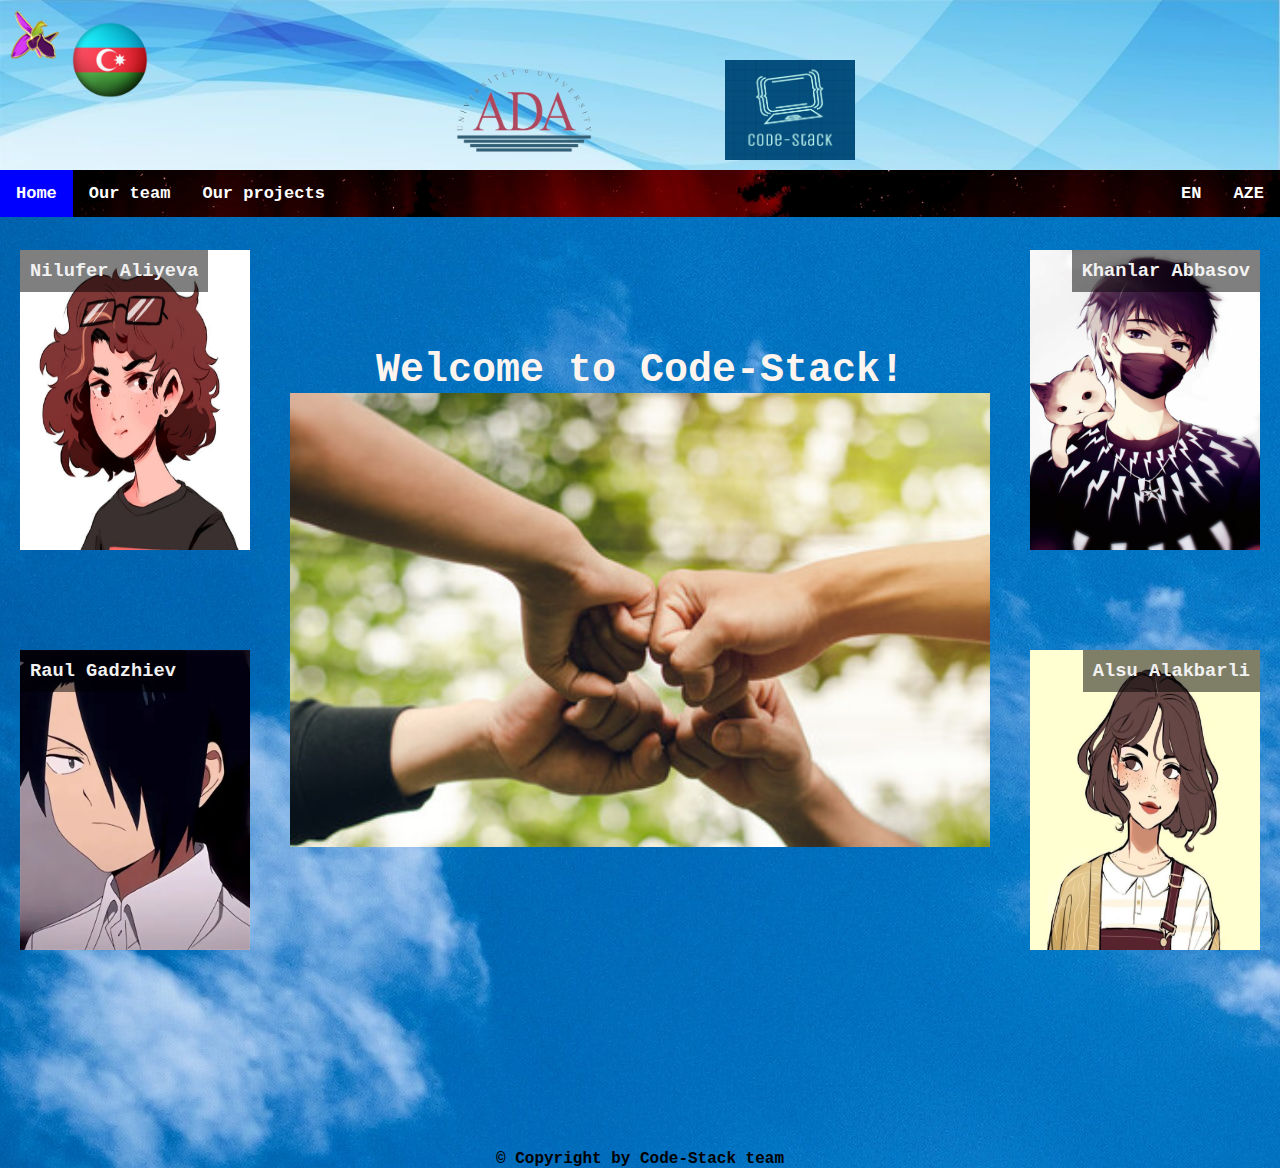
<file: index.html>
<!DOCTYPE html>
<html>
<head>
    <meta charset="UTF-8">
    <meta http-equiv="X-UA-Compatible" content="IE=edge">
    <meta name="viewport" content="width=device-width, initial-scale=1.0">
    <link rel="stylesheet" href="CSS/index-style.css">
    <title>Code-Stack Team</title>
    <link rel="icon" type="CSS/Pictures/Team logo.jpg" href="CSS/Pictures/Team logo.jpg">
</head>
<body>
    <header>
        <section class="logos">
            <section class="left_top">
                <img id="Xari_bulbul_logo" src="CSS/Pictures/Xari bulbul.png" alt="Xari Bulbul Logo">
                <img id="Azerb_bayragi" src="CSS/Pictures/Azerb bayragi.png" alt="Azerbaijan flag">
            </section>
            <section class="center">
                <img id="ADA_logo" src="CSS/Pictures/ADA logo.png" alt="ADA University Logo" width="200px" height="100px">
                <img id="Team_logo" src="CSS/Pictures/Team logo.jpg" alt="Code-Stack Team Logo" width="130px" height="100px">
            </section>
        </section>
        <nav id="navbar">
            <section id="menu">
                <a href="index.html" id="active">Home</a>
                <a href="team-en.html">Our team</a>
                <a href="projects-en.html">Our projects</a>
            </section>
            <section id="languages">
                <a href="index-aze.html">AZE</a>
                <a href="index.html">EN</a>
            </section>
        </nav>
    </header>
    <main>
        <section class="team_members">
            <section class="item">
                <section id="member1">
                    <img src="CSS/Pictures/Nilufer1.jpg" alt="Nilufer Aliyeva" width="230px" height="300px">
                    <h3>Nilufer Aliyeva</h3>
                </section>
                <section id="member2">
                    <img src="CSS/Pictures/Xanlar1.jpeg" alt="Khanlar Abbasov" width="230px" height="300px">
                    <h3>Khanlar Abbasov</h3>
                </section>
            </section>
            <section class="item">
                <section id="member3">
                    <img src="CSS/Pictures/Raul1.jpg" alt="Raul Gadzhiev" width="230px" height="300px">
                    <h3>Raul Gadzhiev</h3>
                </section>
                <section id="member4">
                    <img src="CSS/Pictures/Alsu1.jpg" alt="Alsu Alakbarli" width="230px" height="300px">
                    <h3>Alsu Alakbarli</h3>
                </section>
            </section>
            <section class="intro">
                <h1 id="name">Welcome to Code-Stack!</h1>
                <img src="CSS/Pictures/Group.jpg" id="Code-Stack_Team_img" alt="Code-Stack Team img" width="700px" height="700px">
            </section>
        </section>
        <footer>
            <h4>&copy; Copyright by Code-Stack team</h4>
        </footer>
    </main>
    <script src="Java Script/navbar.js"></script>
</body>
</html>
</file>
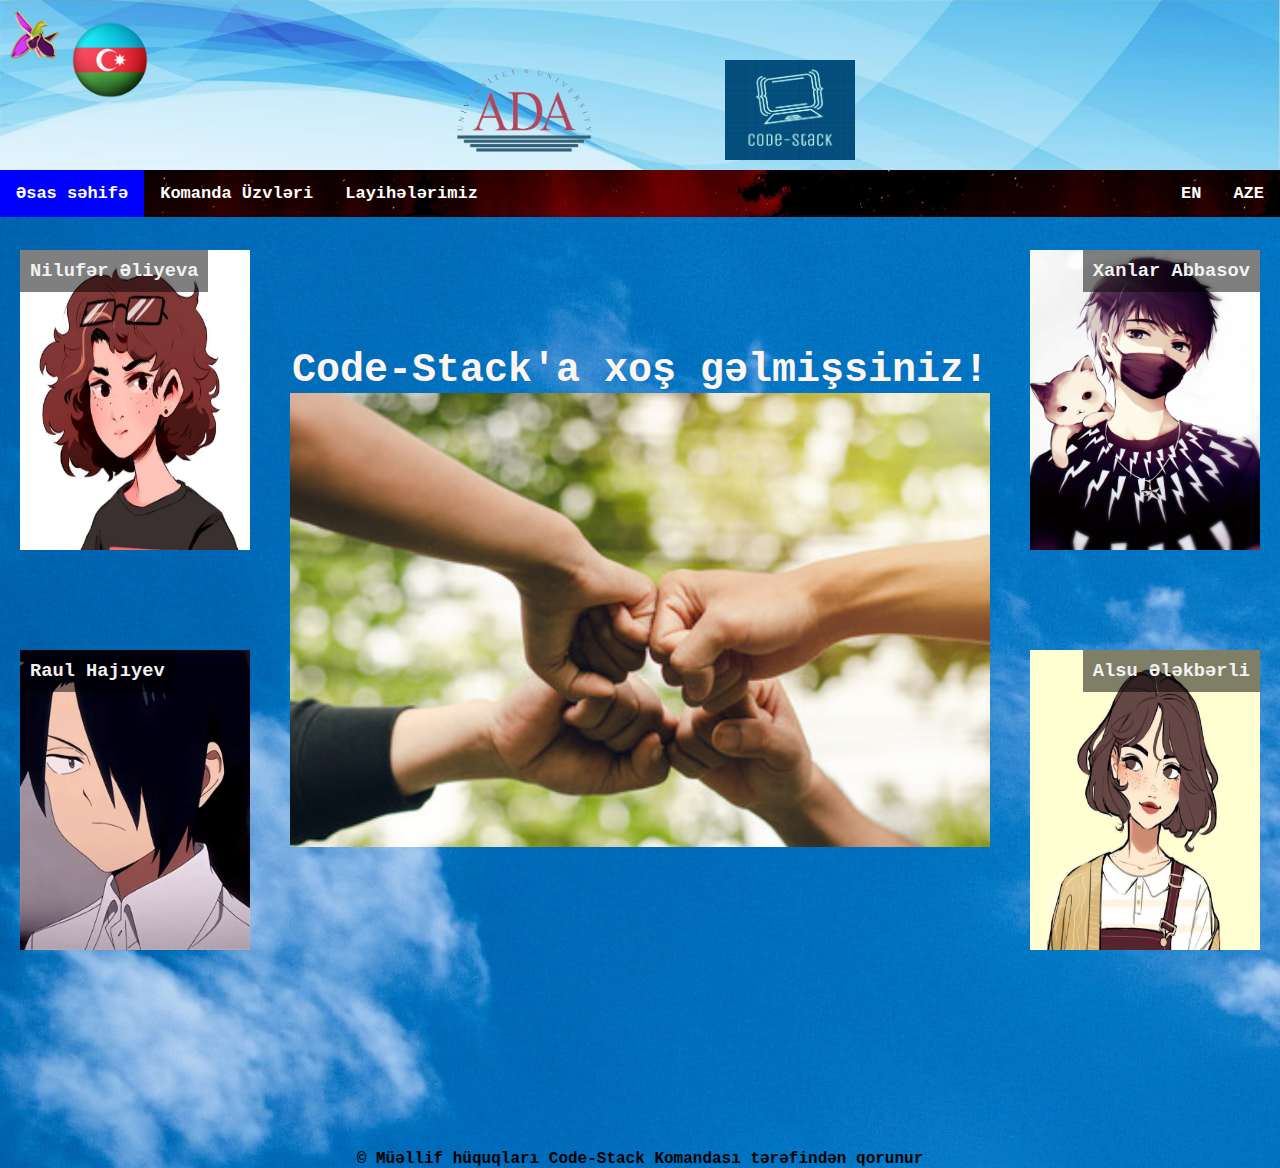
<file: index-aze.html>
<!DOCTYPE html>
<html>
<head>
    <meta charset="UTF-8">
    <meta http-equiv="X-UA-Compatible" content="IE=edge">
    <meta name="viewport" content="width=device-width, initial-scale=1.0">
    <link rel="stylesheet" href="CSS/index-style.css">
    <title>Code-Stack Komandası</title>
    <link rel="icon" type="CSS/Pictures/Team logo.jpg" href="CSS/Pictures/Team logo.jpg">
</head>
<body>
    <header>
        <section class="logos">
            <section class="left_top">
                <img id="Xari_bulbul_logo" src="CSS/Pictures/Xari bulbul.png" alt="Xarı Bülbül Loqo">
                <img id="Azerb_bayragi" src="CSS/Pictures/Azerb bayragi.png" alt="Azərbaycan bayrağı">
            </section>
            <section class="center">
                <img id="ADA_logo" src="CSS/Pictures/ADA logo.png" alt="ADA Universiteti Loqo" width="200px" height="100px">
                <img id="Team_logo" src="CSS/Pictures/Team logo.jpg" alt="Code-Stack Komandası Loqo" width="130px" height="100px">
            </section>
        </section>
        <nav id="navbar">
            <section id="menu">
                <a href="index-aze.html" id="active">Əsas səhifə</a>
                <a href="team-aze.html">Komanda Üzvləri</a>
                <a href="projects-aze.html">Layihələrimiz</a>
            </section>
            <section id="languages">
                <a href="index-aze.html">AZE</a>
                <a href="index.html">EN</a>
            </section>
        </nav>
    </header>
    <main>
        <section class="team_members">
            <section class="item">
                <section id="member1">
                    <img src="CSS/Pictures/Nilufer1.jpg" alt="Nilufər Əliyeva" width="230px" height="300px">
                    <h3>Nilufər Əliyeva</h3>
                </section>
                <section id="member2">
                    <img src="CSS/Pictures/Xanlar1.jpeg" alt="Xanlar Abbasov" width="230px" height="300px">
                    <h3>Xanlar Abbasov</h3>
                </section>
            </section>
            <section class="item">
                <section id="member3">
                    <img src="CSS/Pictures/Raul1.jpg" alt="Raul Hajıyev" width="230px" height="300px">
                    <h3>Raul Hajıyev</h3>
                </section>
                <section id="member4">
                    <img src="CSS/Pictures/Alsu1.jpg" alt="Alsu Ələkbərli" width="230px" height="300px">
                    <h3>Alsu Ələkbərli</h3>
                </section>
            </section>
            <section class="intro">
                <h1 id="name">Code-Stack'a xoş gəlmişsiniz!</h1>
                <img src="CSS/Pictures/Group.jpg" id="Code-Stack_Team_img" alt="Code-Stack Komandası img" width="700px" height="700px">
            </section>
        </section>
        <footer>
            <h4>&copy; Müəllif hüquqları Code-Stack Komandası tərəfindən qorunur</h4>
        </footer>
    </main>
    <script src="Java Script/navbar.js"></script>
</body>
</html>
</file>
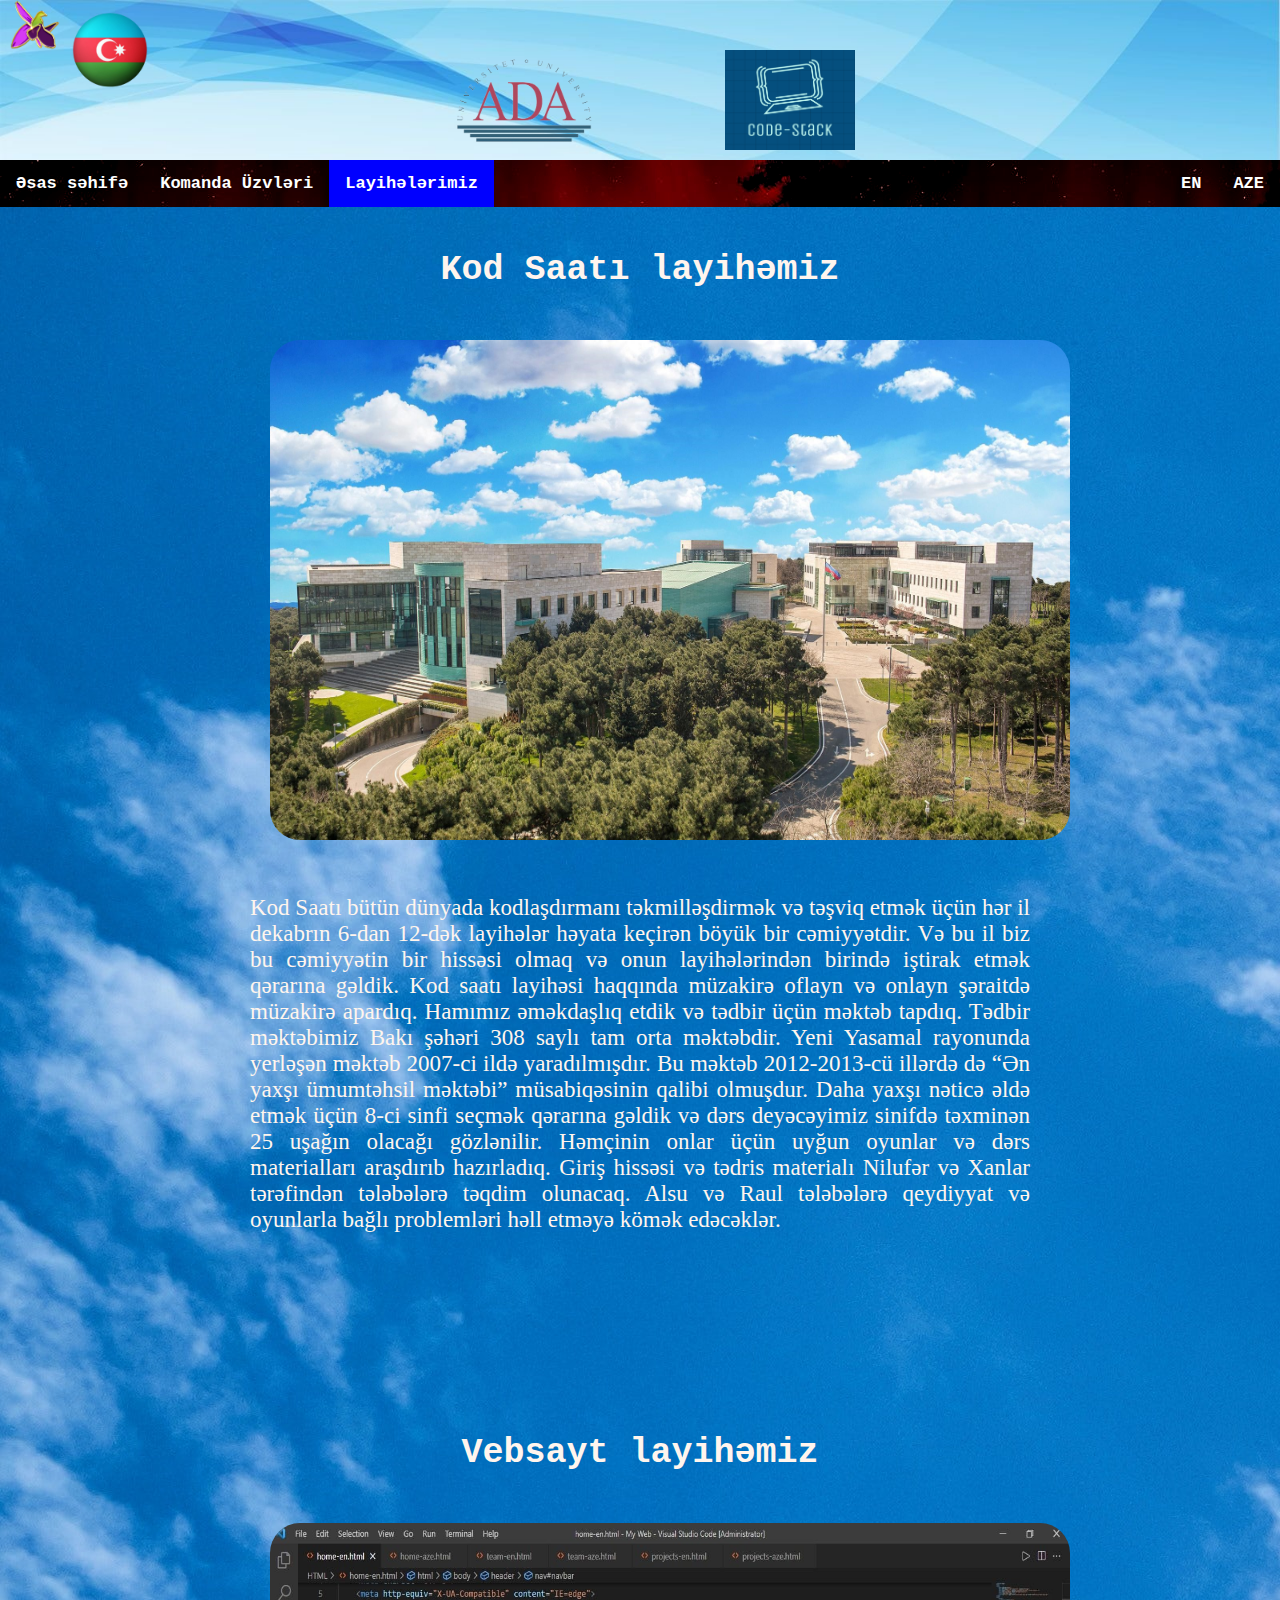
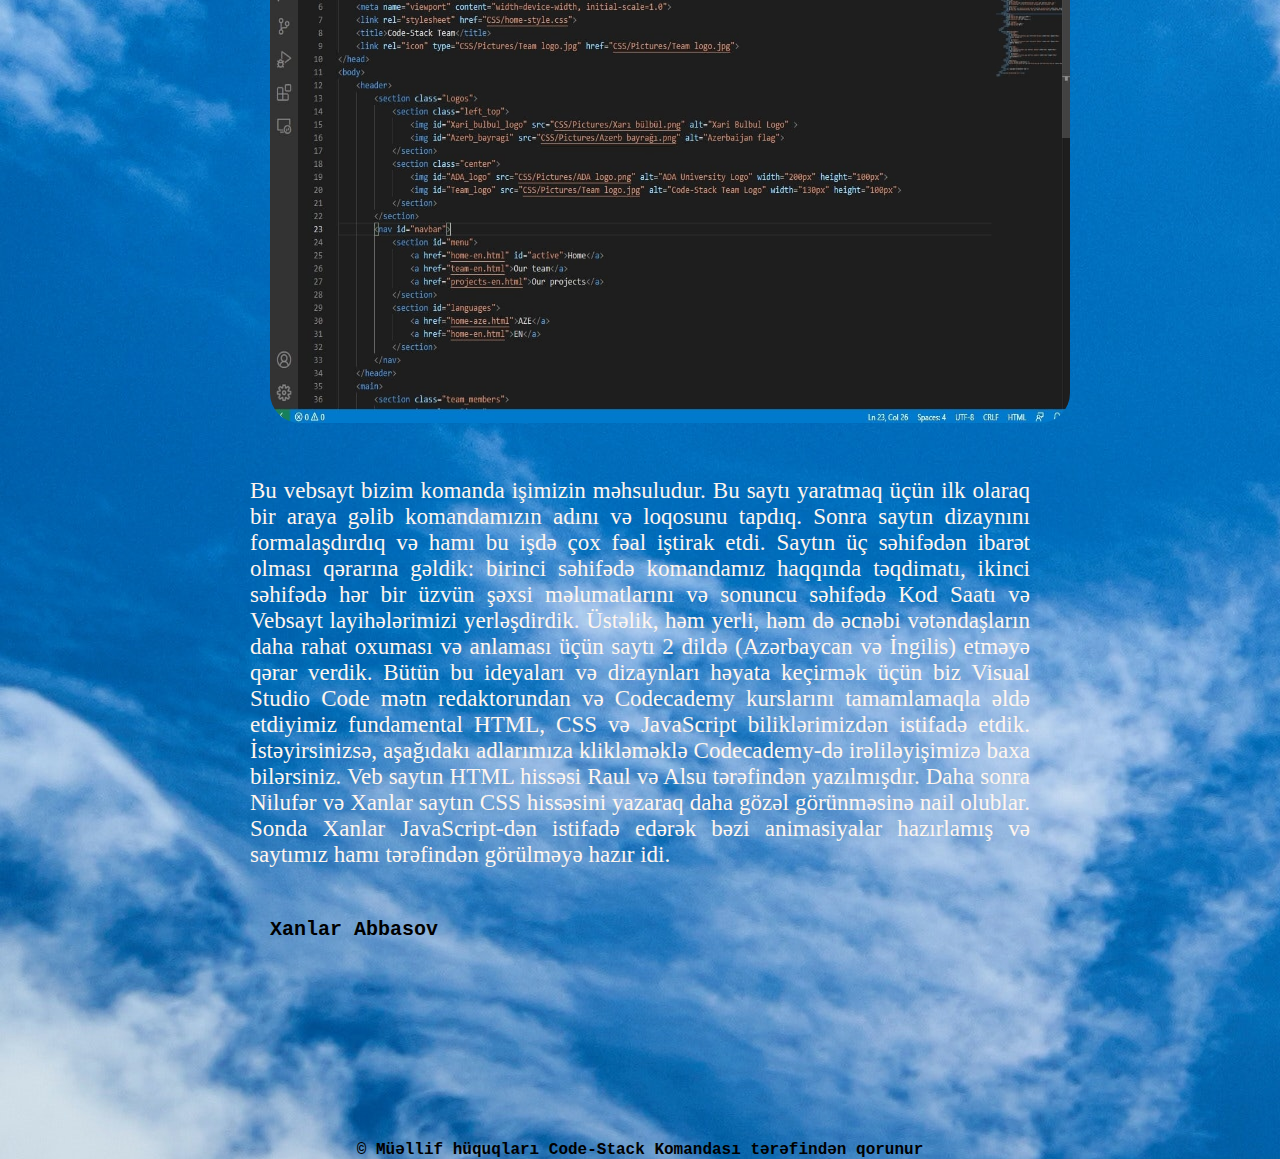
<file: projects-aze.html>
<!DOCTYPE html>
<html>
<head>
    <meta charset="UTF-8">
    <meta http-equiv="X-UA-Compatible" content="IE=edge">
    <meta name="viewport" content="width=device-width, initial-scale=1.0">
    <link rel="stylesheet" href="CSS/projects-style.css">
    <title>Code-Stack Komandası</title>
    <link rel="icon" type=" CSS/Pictures/Team logo.jpg" href="CSS/Pictures/Team logo.jpg">
</head>
<body>
    <header>
        <section class="Logos">
            <section class="left_top">
                <img id="Xari_bulbul_logo" src="CSS/Pictures/Xari bulbul.png" alt="Xarı Bülbül Loqo" >
                <img id="Azerb_bayragi" src="CSS/Pictures/Azerb bayragi.png" alt="Azərbaycan bayrağı">
            </section>
            <section class="center">
                <img id="ADA_logo" src="CSS/Pictures/ADA logo.png" alt="ADA Universiteti Loqo" width="200px" height="100px">
                <img id="Team_logo" src="CSS/Pictures/Team logo.jpg" alt="Code-Stack Komandası Loqo" width="130px" height="100px">
            </section>
        </section>
        <nav id="navbar">
            <section id="menu">
                <a href="index-aze.html">Əsas səhifə</a>
                <a href="team-aze.html">Komanda Üzvləri</a>
                <a href="projects-aze.html" id="active">Layihələrimiz</a>
            </section>
            <section id="languages">
                <a href="projects-aze.html">AZE</a>
                <a href="projects-en.html">EN</a>
            </section>
        </nav>
    </header>
    <main>
        <section class="projects">
            <section class="project1">
                <h1>Kod Saatı layihəmiz</h1>
                <img name="slide1"  width="800px" height="500px">
                <p>
                    Kod Saatı bütün dünyada kodlaşdırmanı təkmilləşdirmək və təşviq etmək üçün hər il dekabrın 6-dan 12-dək layihələr həyata keçirən böyük bir cəmiyyətdir. 
                    Və bu il biz bu cəmiyyətin bir hissəsi olmaq və onun layihələrindən birində iştirak etmək qərarına gəldik. 
                    Kod saatı layihəsi haqqında müzakirə oflayn və onlayn şəraitdə müzakirə apardıq. 
                    Hamımız əməkdaşlıq etdik və tədbir üçün məktəb tapdıq. 
                    Tədbir məktəbimiz Bakı şəhəri 308 saylı tam orta məktəbdir. 
                    Yeni Yasamal rayonunda yerləşən məktəb 2007-ci ildə yaradılmışdır. 
                    Bu məktəb 2012-2013-cü illərdə də “Ən yaxşı ümumtəhsil məktəbi” müsabiqəsinin qalibi olmuşdur. 
                    Daha yaxşı nəticə əldə etmək üçün 8-ci sinfi seçmək qərarına gəldik və dərs deyəcəyimiz sinifdə təxminən 25 uşağın olacağı gözlənilir. 
                    Həmçinin onlar üçün uyğun oyunlar və dərs materialları araşdırıb hazırladıq. 
                    Giriş hissəsi və tədris materialı Nilufər və Xanlar tərəfindən tələbələrə təqdim olunacaq. 
                    Alsu və Raul tələbələrə qeydiyyat və oyunlarla bağlı problemləri həll etməyə kömək edəcəklər.
                </p>
            </section>
            <section class="project2">
                <h1>Vebsayt layihəmiz</h1>
                <img name="slide2"  width="800px" height="500px">
                <p>
                    Bu vebsayt bizim komanda işimizin məhsuludur. 
                    Bu saytı yaratmaq üçün ilk olaraq bir araya gəlib komandamızın adını və loqosunu tapdıq. 
                    Sonra saytın dizaynını formalaşdırdıq və hamı bu işdə çox fəal iştirak etdi. 
                    Saytın üç səhifədən ibarət olması qərarına gəldik: birinci səhifədə komandamız haqqında təqdimatı, ikinci səhifədə hər bir üzvün şəxsi məlumatlarını və sonuncu səhifədə Kod Saatı və Vebsayt layihələrimizi yerləşdirdik. 
                    Üstəlik, həm yerli, həm də əcnəbi vətəndaşların daha rahat oxuması və anlaması üçün saytı 2 dildə (Azərbaycan və İngilis) etməyə qərar verdik. 
                    Bütün bu ideyaları və dizaynları həyata keçirmək üçün biz Visual Studio Code mətn redaktorundan və Codecademy kurslarını tamamlamaqla əldə etdiyimiz fundamental HTML, CSS və JavaScript biliklərimizdən istifadə etdik. 
                    İstəyirsinizsə, aşağıdakı adlarımıza klikləməklə Codecademy-də irəliləyişimizə baxa bilərsiniz. 
                    Veb saytın HTML hissəsi Raul və Alsu tərəfindən yazılmışdır.
                    Daha sonra Nilufər və Xanlar saytın CSS hissəsini yazaraq daha gözəl görünməsinə nail olublar. 
                    Sonda Xanlar JavaScript-dən istifadə edərək bəzi animasiyalar hazırlamış və saytımız hamı tərəfindən görülməyə hazır idi.
                </p>
                <section class="code">
                    <a id="Khanlar" href="https://www.codecademy.com/profiles/Khanlar2004" target="_blank">Xanlar Abbasov</a>
                </section>
            </section>
        </section>
        <footer>
            <h4>&copy; Müəllif hüquqları Code-Stack Komandası tərəfindən qorunur</h4>
        </footer>
    </main>
    <script src="Java Script/navbar.js"></script>
    <script src="Java Script/slide-show.js"></script>
</body>
</html>
</file>
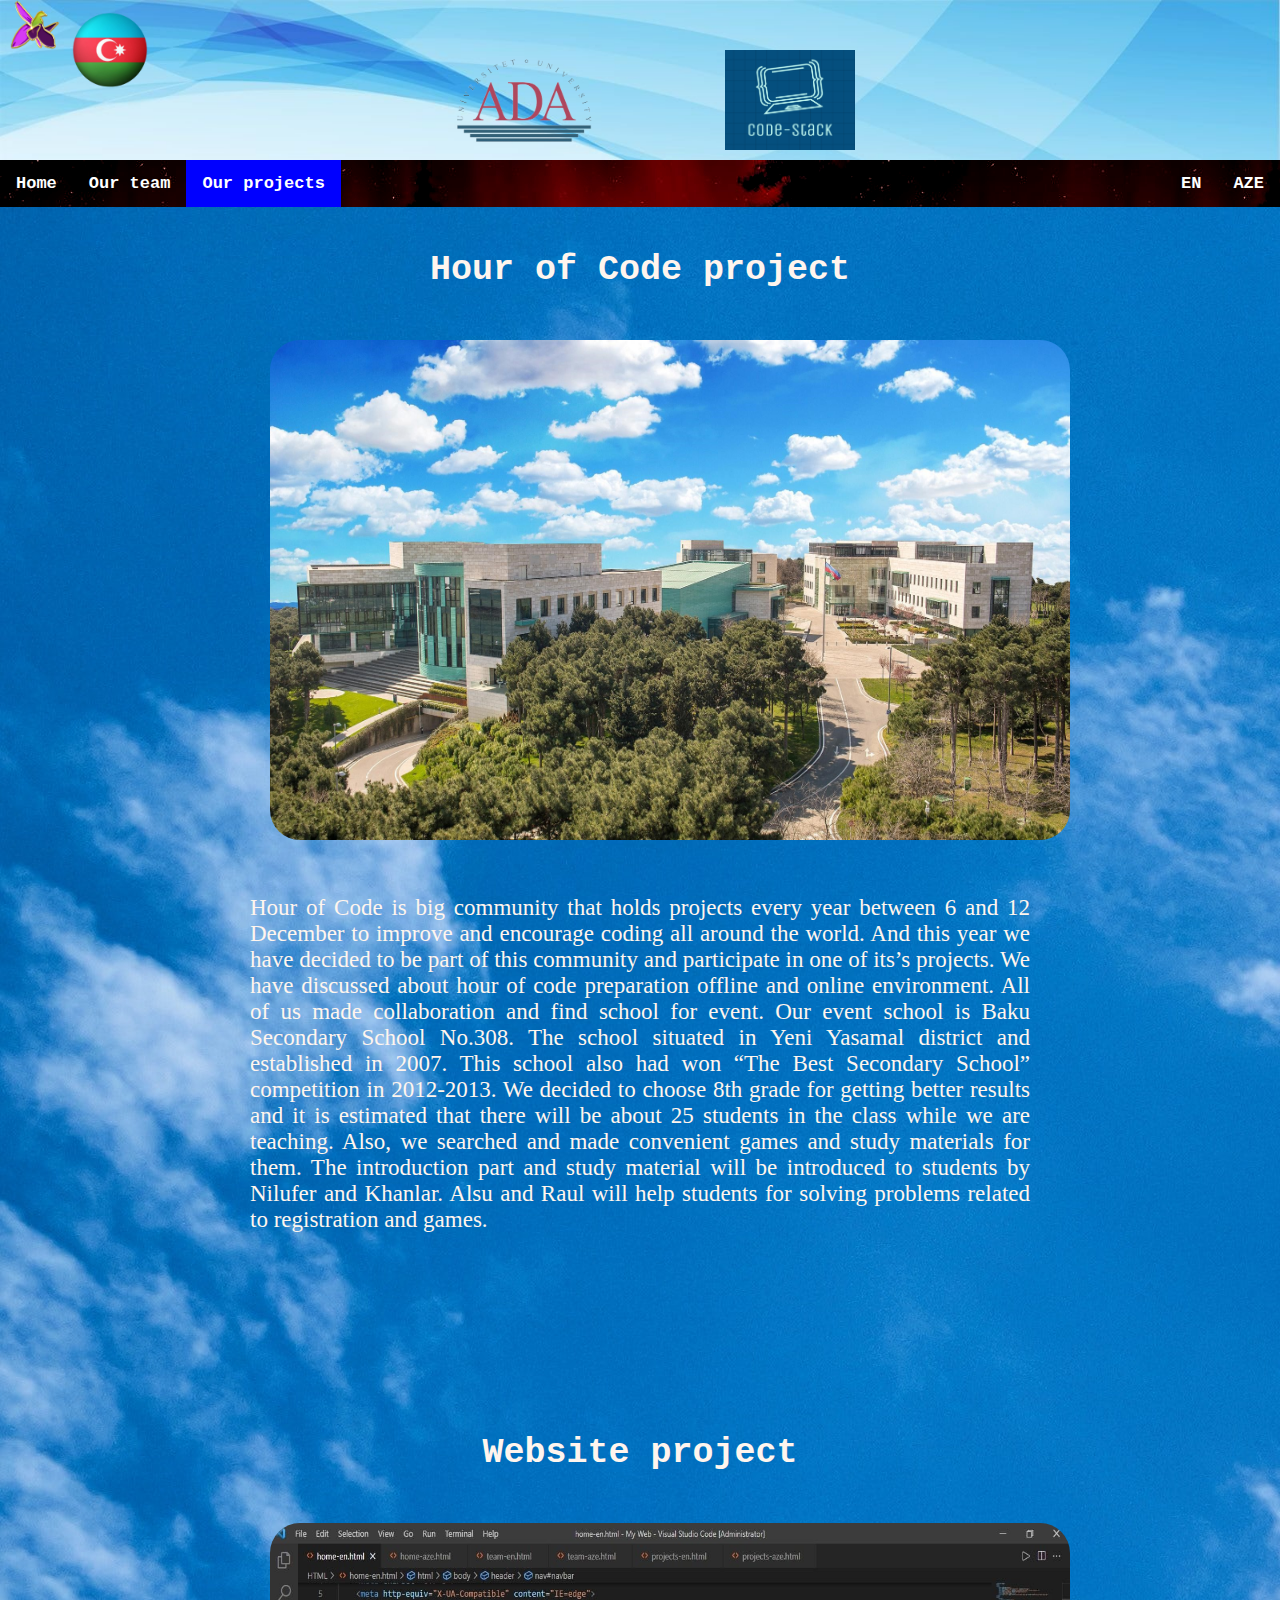
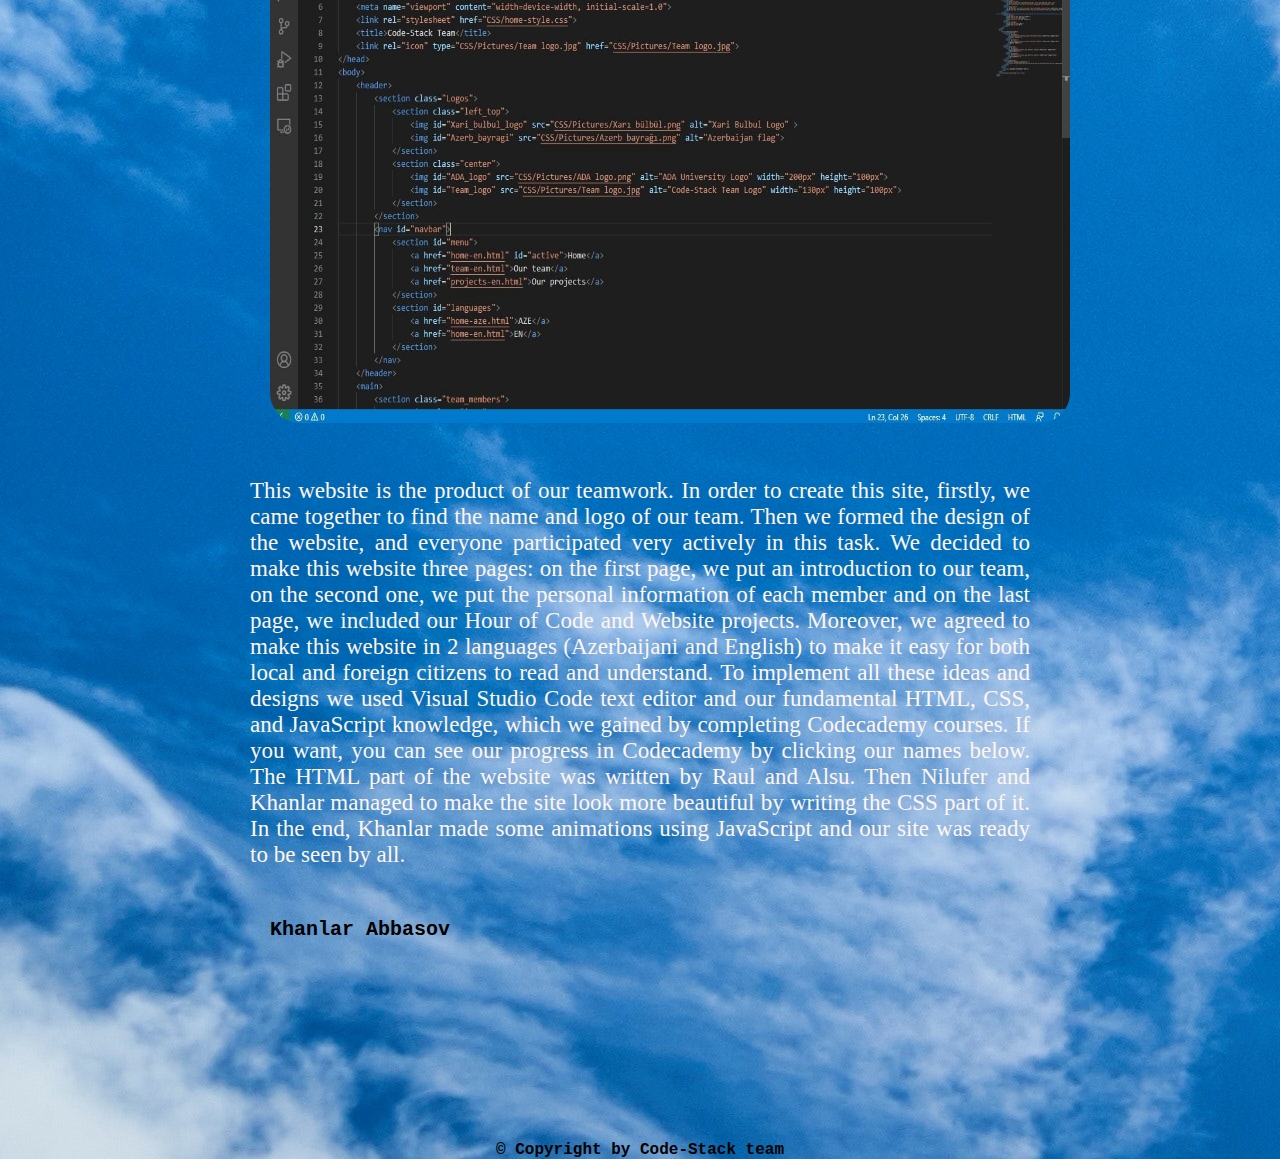
<file: projects-en.html>
<!DOCTYPE html>
<html>
<head>
    <meta charset="UTF-8">
    <meta http-equiv="X-UA-Compatible" content="IE=edge">
    <meta name="viewport" content="width=device-width, initial-scale=1.0">
    <link rel="stylesheet" href="CSS/projects-style.css">
    <title>Code-Stack Team</title>
    <link rel="icon" type=" CSS/Pictures/Team logo.jpg" href="CSS/Pictures/Team logo.jpg">
</head>
<body>
    <header>
        <section class="Logos">
            <section class="left_top">
                <img id="Xari_bulbul_logo" src="CSS/Pictures/Xari bulbul.png" alt="Xari Bulbul Logo" >
                <img id="Azerb_bayragi" src="CSS/Pictures/Azerb bayragi.png" alt="Azerbaijan flag">
            </section>
            <section class="center">
                <img id="ADA_logo" src="CSS/Pictures/ADA logo.png" alt="ADA University Logo" width="200px" height="100px">
                <img id="Team_logo" src="CSS/Pictures/Team logo.jpg" alt="Code-Stack Team Logo" width="130px" height="100px">
            </section>
        </section>
        <nav id="navbar">
            <section id="menu">
                <a href="index.html">Home</a>
                <a href="team-en.html">Our team</a>
                <a href="projects-en.html" id="active">Our projects</a>
            </section>
            <section id="languages">
                <a href="projects-aze.html">AZE</a>
                <a href="projects-en.html">EN</a>
            </section>
        </nav>
    </header>
    <main>
        <section class="projects">
            <section class="project1">
                <h1>Hour of Code project</h1>
                <img name="slide1"  width="800px" height="500px">
                <p>
                    Hour of Code is big community that holds projects every year between 6 and 12 December to improve and encourage coding all around the world. 
                    And this year we have decided to be part of this community and participate in one of its’s projects. 
                    We have discussed about hour of code preparation offline and online environment. 
                    All of us made collaboration and find school for event. 
                    Our event school is Baku Secondary School No.308. 
                    The school situated in Yeni Yasamal district and established in 2007. 
                    This school also had won “The Best Secondary School” competition in 2012-2013. 
                    We decided to choose 8th grade for getting better results and it is estimated that there will be about 25 students in the class while we are teaching. 
                    Also, we searched and made convenient games and study materials for them. 
                    The introduction part and study material will be introduced to students by Nilufer and Khanlar. 
                    Alsu and Raul will help students for solving problems related to registration and games.
                </p>
            </section>
            <section class="project2">
                <h1>Website project</h1>
                <img name="slide2"  width="800px" height="500px">
                <p>
                    This website is the product of our teamwork. 
                    In order to create this site, firstly, we came together to find the name and logo of our team. 
                    Then we formed the design of the website, and everyone participated very actively in this task. 
                    We decided to make this website three pages: on the first page, we put an introduction to our team, on the second one, we put the personal information of each member and on the last page, we included our Hour of Code and Website projects. 
                    Moreover, we agreed to make this website in 2 languages (Azerbaijani and English) to make it easy for both local and foreign citizens to read and understand.
                    To implement all these ideas and designs we used Visual Studio Code text editor and our fundamental HTML, CSS, and JavaScript knowledge, which we gained by completing Codecademy courses.
                    If you want, you can see our progress in Codecademy by clicking our names below. 
                    The HTML part of the website was written by Raul and Alsu.
                    Then Nilufer and Khanlar managed to make the site look more beautiful by writing the CSS part of it. 
                    In the end, Khanlar made some animations using JavaScript and our site was ready to be seen by all.
                </p>
                <section class="code">
                    <a id="Khanlar" href="https://www.codecademy.com/profiles/Khanlar2004" target="_blank">Khanlar Abbasov</a>
                </section>    
            </section>
        </section>
        <footer>
            <h4>&copy; Copyright by Code-Stack team</h4>
        </footer>
    </main>
    <script src="Java Script/navbar.js"></script>
    <script src="Java Script/slide-show.js"></script>
</body>
</html>
</file>
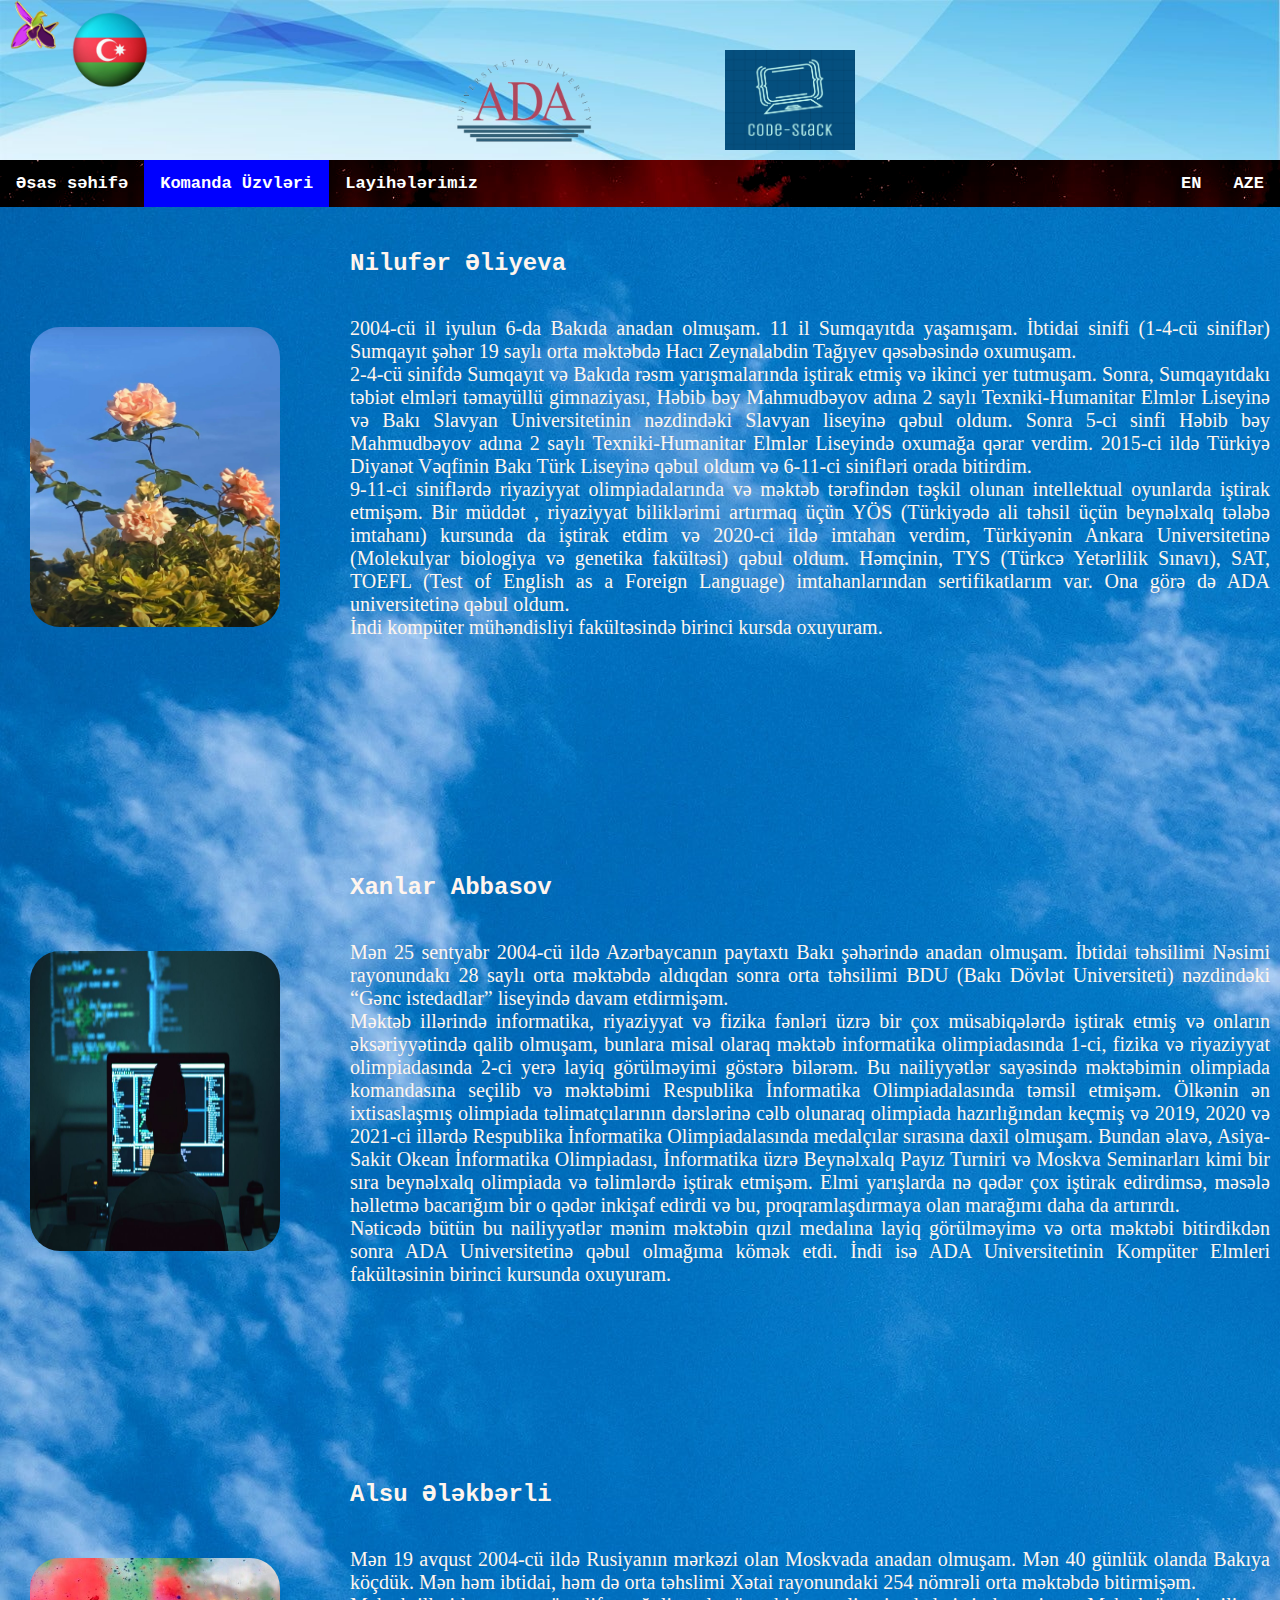
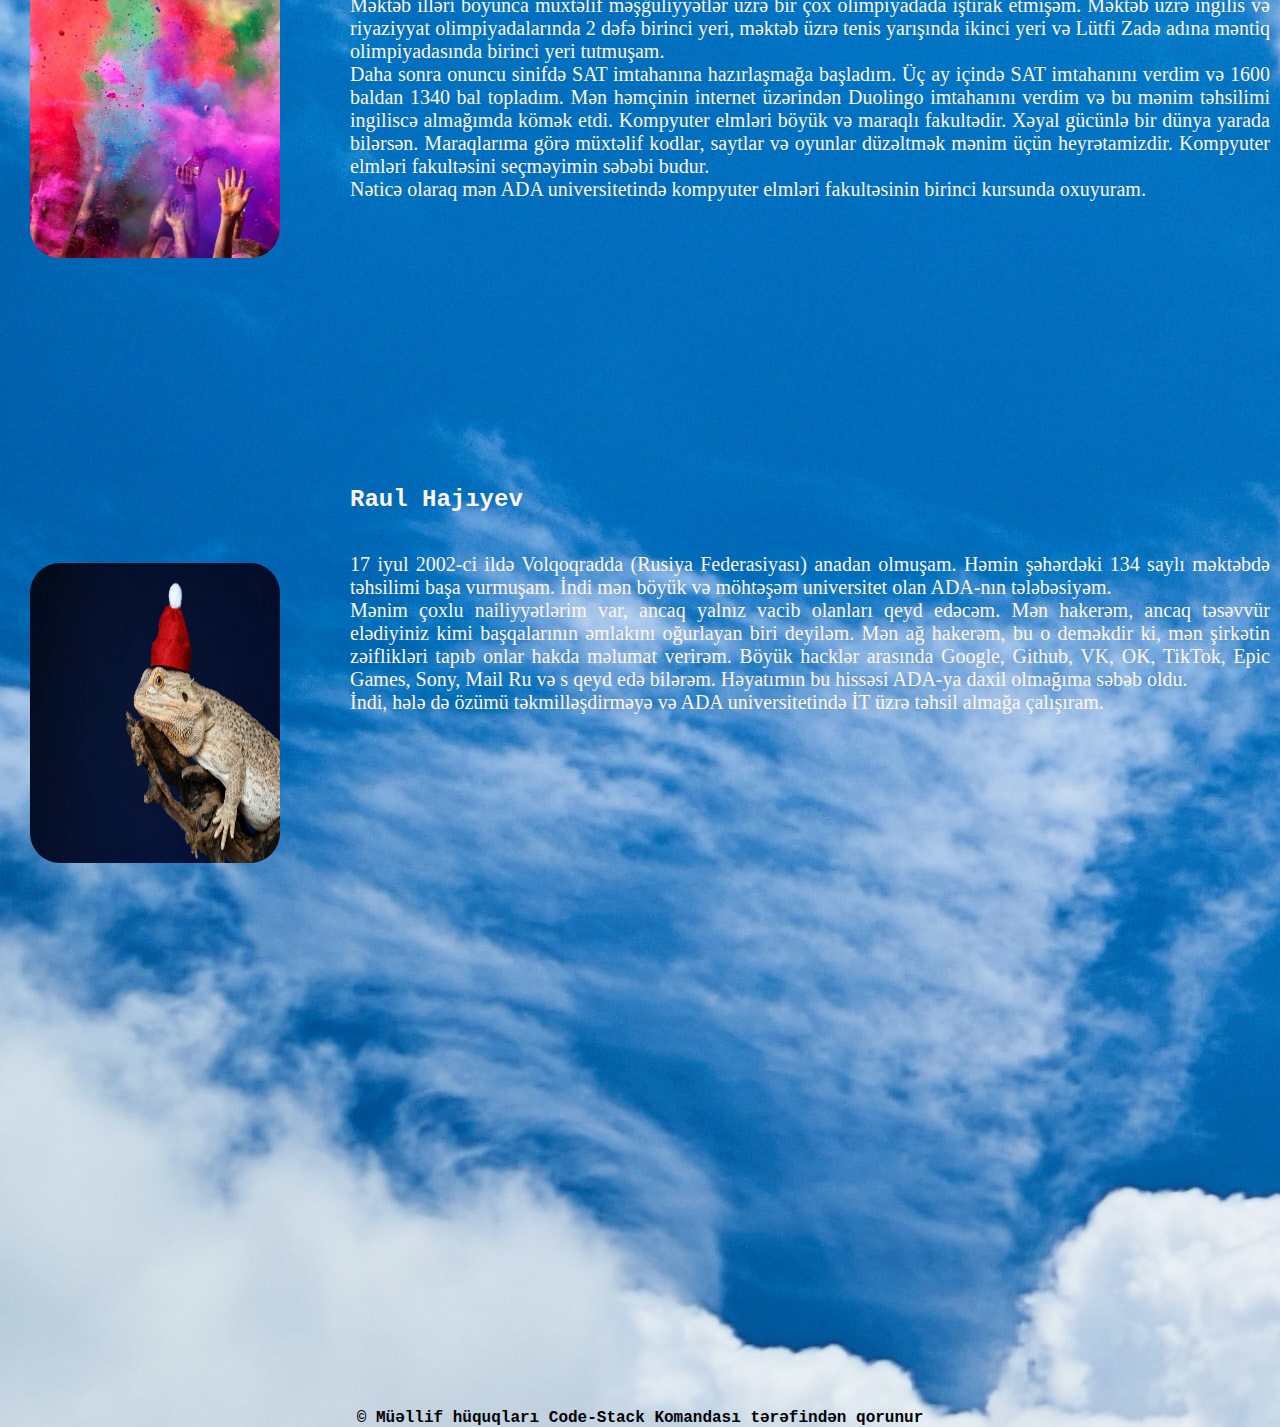
<file: team-aze.html>
<!DOCTYPE html>
<html>
<head>
    <meta charset="UTF-8">
    <meta http-equiv="X-UA-Compatible" content="IE=edge">
    <meta name="viewport" content="width=device-width, initial-scale=1.0">
    <link rel="stylesheet" href="CSS/team-style.css">
    <title>Code-Stack Komandası</title>
    <link rel="icon" type=" CSS/Pictures/Team logo.jpg" href="CSS/Pictures/Team logo.jpg">
</head>
<body>
    <header>
        <section class="Logos">
            <section class="left_top">
                <img id="Xari_bulbul_logo" src="CSS/Pictures/Xari bulbul.png" alt="Xarı Bülbül Loqo" >
                <img id="Azerb_bayragi" src="CSS/Pictures/Azerb bayragi.png" alt="Azərbaycan bayrağı">
            </section>
            <section class="center">
                <img id="ADA_logo" src="CSS/Pictures/ADA logo.png" alt="ADA Universiteti Loqo" width="200px" height="100px">
                <img id="Team_logo" src="CSS/Pictures/Team logo.jpg" alt="Code-Stack Komandası Loqo" width="130px" height="100px">
            </section>
        </section>
        <nav id="navbar">
            <section id="menu">
                <a href="index-aze.html">Əsas səhifə</a>
                <a href="team-aze.html" id="active">Komanda Üzvləri</a>
                <a href="projects-aze.html">Layihələrimiz</a>
            </section>
            <section id="languages">
                <a href="team-aze.html">AZE</a>
                <a href="team-en.html">EN</a>
            </section>
        </nav>
    </header>
    <main>
        <section class="team_members">
            <section id="member1">
                <h2>Nilufər Əliyeva</h2>
                <img src="CSS/Pictures/Nilufer2.jpg" alt="Nilufər Əliyeva" width="250px" height="300px">
                <p>
                    2004-cü il iyulun 6-da Bakıda anadan olmuşam. 
                    11 il Sumqayıtda yaşamışam.
                    İbtidai sinifi (1-4-cü siniflər) Sumqayıt şəhər 19 saylı orta məktəbdə Hacı Zeynalabdin Tağıyev qəsəbəsində oxumuşam.<br>
                    2-4-cü sinifdə Sumqayıt və Bakıda rəsm yarışmalarında iştirak etmiş və ikinci yer tutmuşam.
                    Sonra, Sumqayıtdakı təbiət elmləri təmayüllü gimnaziyası, Həbib bəy Mahmudbəyov adına 2 saylı Texniki-Humanitar Elmlər Liseyinə və Bakı Slavyan Universitetinin nəzdindəki Slavyan liseyinə qəbul oldum.
                    Sonra 5-ci sinfi Həbib bəy Mahmudbəyov adına 2 saylı Texniki-Humanitar Elmlər Liseyində oxumağa qərar verdim. 
                    2015-ci ildə Türkiyə Diyanət Vəqfinin Bakı Türk Liseyinə qəbul oldum və 6-11-ci sinifləri orada bitirdim.<br>
                    9-11-ci siniflərdə riyaziyyat olimpiadalarında və məktəb tərəfindən təşkil olunan intellektual oyunlarda iştirak etmişəm. 
                    Bir müddət , riyaziyyat biliklərimi artırmaq üçün YÖS (Türkiyədə ali təhsil üçün beynəlxalq tələbə imtahanı) kursunda da iştirak etdim  və 2020-ci ildə imtahan verdim, Türkiyənin Ankara Universitetinə (Molekulyar biologiya və genetika fakültəsi) qəbul oldum.
                    Həmçinin, TYS (Türkcə Yetərlilik Sınavı), SAT, TOEFL (Test of English as a Foreign Language) imtahanlarından sertifikatlarım var. 
                    Ona görə də ADA universitetinə qəbul oldum.<br>
                    İndi kompüter mühəndisliyi fakültəsində birinci kursda oxuyuram.
                </p>
            </section>
            <section id="member2">
                <h2>Xanlar Abbasov</h2>
                <img src="CSS/Pictures/Xanlar2.jpg" alt="Xanlar Abbasov" width="250px" height="300px">
                <p>
                    Mən 25 sentyabr 2004-cü ildə Azərbaycanın paytaxtı Bakı şəhərində anadan olmuşam.
                    İbtidai təhsilimi Nəsimi rayonundakı 28 saylı orta məktəbdə aldıqdan sonra orta təhsilimi BDU (Bakı Dövlət Universiteti) nəzdindəki “Gənc istedadlar” liseyində davam etdirmişəm. <br>
                    Məktəb illərində informatika, riyaziyyat və fizika fənləri üzrə bir çox müsabiqələrdə iştirak etmiş və onların əksəriyyətində qalib olmuşam, bunlara misal olaraq məktəb informatika olimpiadasında 1-ci, fizika və riyaziyyat olimpiadasında 2-ci yerə layiq görülməyimi göstərə bilərəm.
                    Bu nailiyyətlər sayəsində məktəbimin olimpiada komandasına seçilib və məktəbimi Respublika İnformatika Olimpiadalasında təmsil etmişəm.
                    Ölkənin ən ixtisaslaşmış olimpiada təlimatçılarının dərslərinə cəlb olunaraq olimpiada hazırlığından keçmiş və 2019, 2020 və 2021-ci illərdə Respublika İnformatika Olimpiadalasında medalçılar sırasına daxil olmuşam.
                    Bundan əlavə, Asiya-Sakit Okean İnformatika Olimpiadası, İnformatika üzrə Beynəlxalq Payız Turniri və Moskva Seminarları kimi bir sıra beynəlxalq olimpiada və təlimlərdə iştirak etmişəm.
                    Elmi yarışlarda nə qədər çox iştirak edirdimsə, məsələ həlletmə bacarığım bir o qədər inkişaf edirdi və bu, proqramlaşdırmaya olan marağımı daha da artırırdı.<br>
                    Nəticədə bütün bu nailiyyətlər mənim məktəbin qızıl medalına layiq görülməyimə və orta məktəbi bitirdikdən sonra ADA Universitetinə qəbul olmağıma kömək etdi.
                    İndi isə ADA Universitetinin Kompüter Elmleri fakültəsinin birinci kursunda oxuyuram.
                </p>
            </section>
            <section id="member3">
                <h2>Alsu Ələkbərli</h2>
                <img src="CSS/Pictures/Alsu2.jpg" alt="Alsu Ələkbərli" width="250px" height="300px">
                <p>
                    Mən 19 avqust 2004-cü ildə Rusiyanın mərkəzi olan Moskvada anadan olmuşam. 
                    Mən 40 günlük olanda Bakıya köçdük.
                    Mən həm ibtidai, həm də orta təhslimi Xətai rayonundaki 254 nömrəli orta məktəbdə bitirmişəm.<br>
                    Məktəb illəri boyunca müxtəlif məşğuliyyətlər üzrə bir çox olimpiyadada iştirak etmişəm. 
                    Məktəb üzrə ingilis və riyaziyyat olimpiyadalarında 2 dəfə birinci yeri, məktəb üzrə tenis yarışında ikinci yeri və Lütfi Zadə adına məntiq olimpiyadasında birinci yeri tutmuşam.<br>
                    Daha sonra onuncu sinifdə SAT imtahanına hazırlaşmağa başladım. 
                    Üç ay içində SAT imtahanını verdim və 1600 baldan 1340 bal topladım. 
                    Mən həmçinin internet üzərindən Duolingo imtahanını verdim və bu mənim təhsilimi ingiliscə almağımda kömək etdi. 
                    Kompyuter elmləri böyük və maraqlı fakultədir. 
                    Xəyal gücünlə bir dünya yarada bilərsən. 
                    Maraqlarıma görə müxtəlif kodlar, saytlar və oyunlar düzəltmək mənim üçün heyrətamizdir. 
                    Kompyuter elmləri fakultəsini seçməyimin səbəbi budur.<br>
                    Nəticə olaraq mən ADA universitetində kompyuter elmləri fakultəsinin birinci kursunda oxuyuram.
                </p>
            </section>
            <section id="member4">
                <h2>Raul Hajıyev</h2>
                <img src="CSS/Pictures/Raul2.jpg" alt="Raul Hajıyev" width="250px" height="300px">
                <p>
                    17 iyul 2002-ci ildə Volqoqradda (Rusiya Federasiyası) anadan olmuşam.
                    Həmin şəhərdəki 134 saylı məktəbdə təhsilimi başa vurmuşam. 
                    İndi mən böyük və möhtəşəm universitet olan ADA-nın tələbəsiyəm.<br>
                    Mənim çoxlu nailiyyətlərim var, ancaq yalnız vacib olanları qeyd edəcəm. 
                    Mən hakerəm, ancaq təsəvvür elədiyiniz kimi başqalarının əmlakını oğurlayan biri deyiləm.
                    Mən ağ hakerəm, bu o deməkdir ki, mən şirkətin zəiflikləri tapıb onlar hakda məlumat verirəm. 
                    Böyük hacklər arasında Google, Github, VK, OK, TikTok, Epic Games, Sony, Mail Ru və s qeyd edə bilərəm.
                    Həyatımın bu hissəsi ADA-ya daxil olmağıma səbəb oldu.<br>
                    İndi, hələ də özümü təkmilləşdirməyə və ADA universitetində İT üzrə təhsil almağa çalışıram.
                </p>
            </section>
        </section>
        <footer>
            <h4>&copy; Müəllif hüquqları Code-Stack Komandası tərəfindən qorunur</h4>
        </footer>
    </main>
    <script src="Java Script/navbar.js"></script>
</body>
</html>
</file>
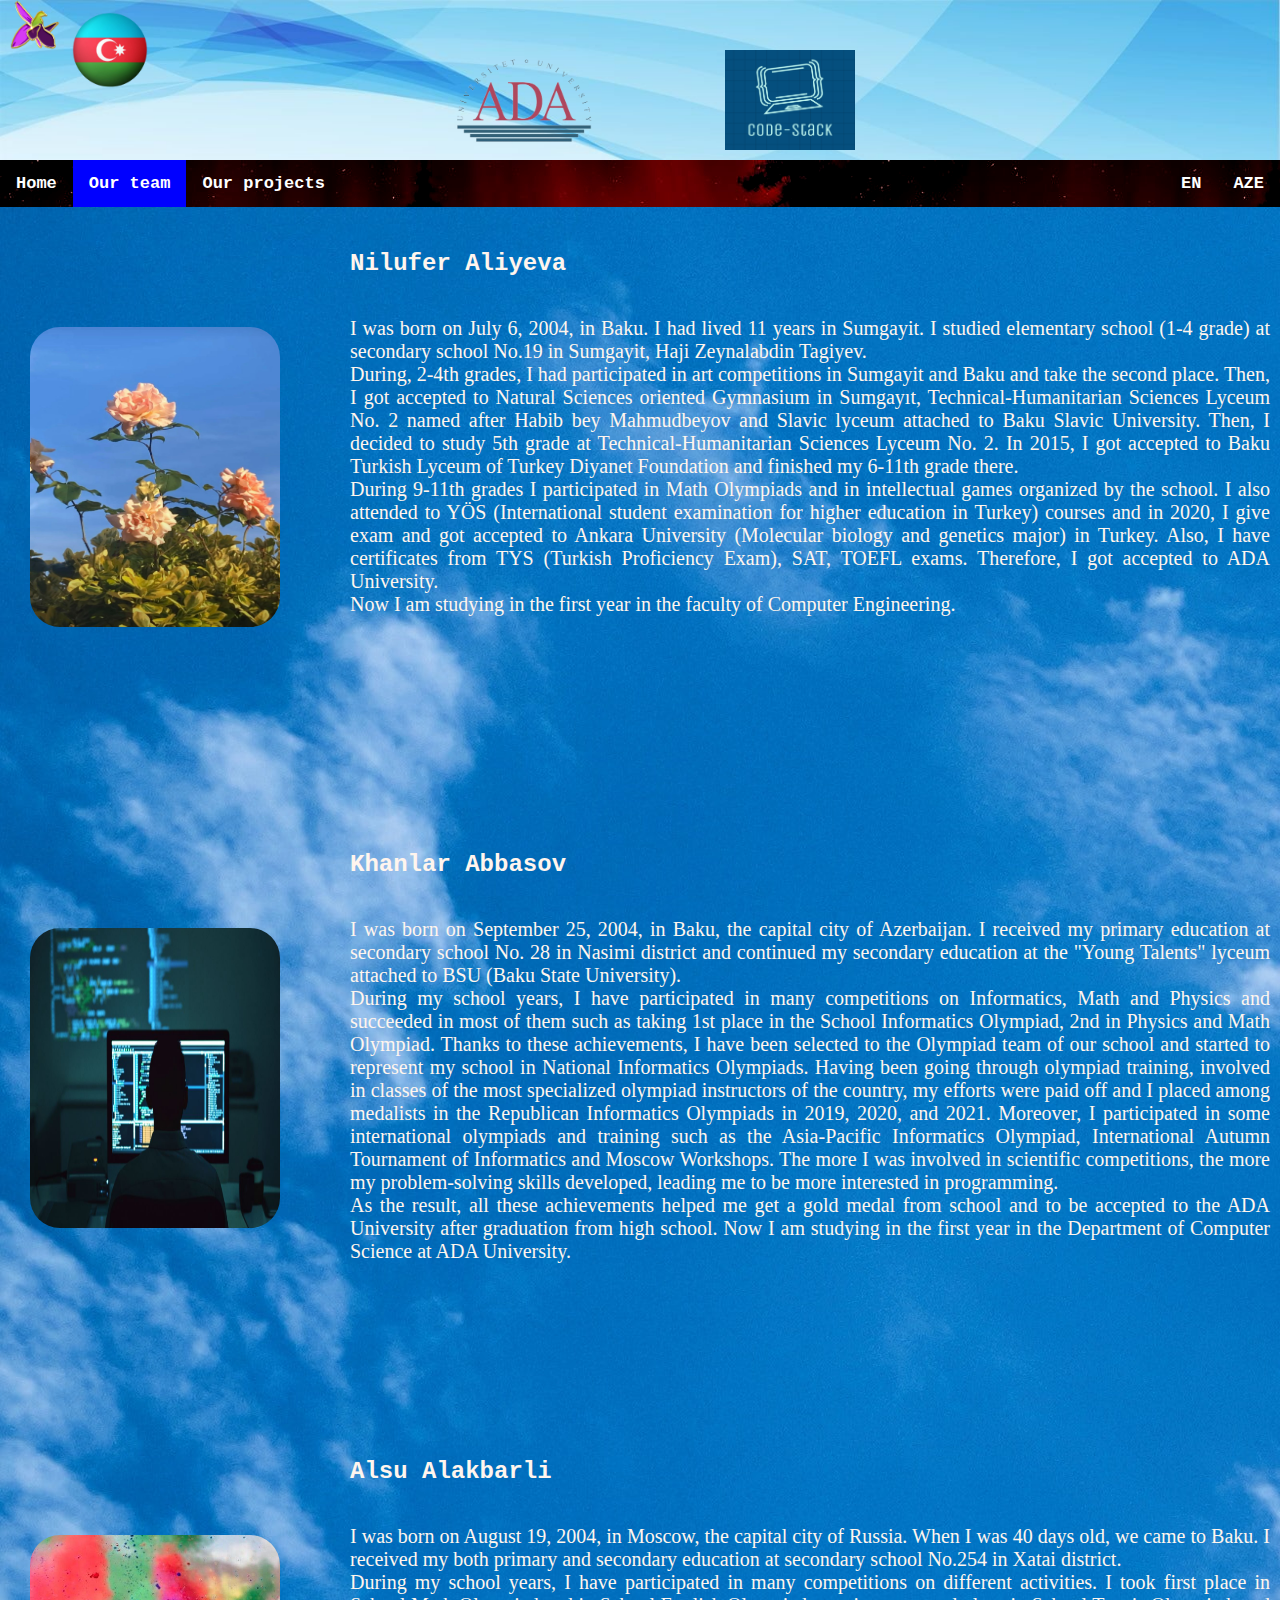
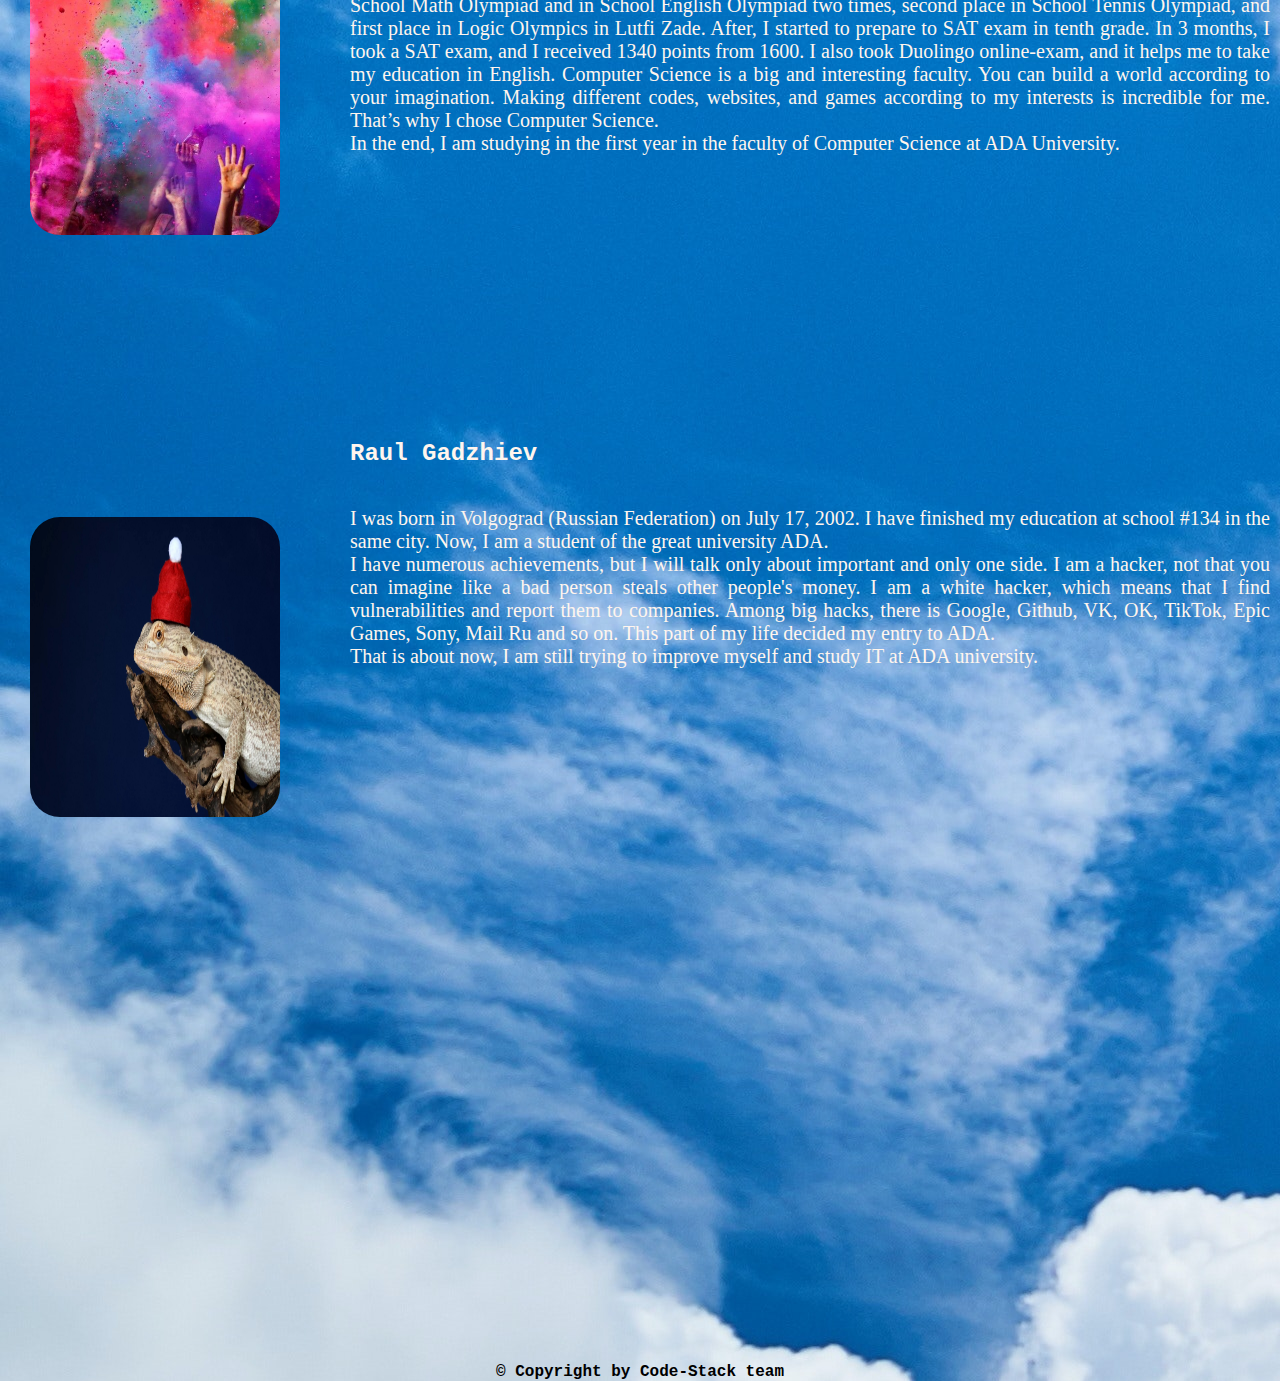
<file: team-en.html>
<!DOCTYPE html>
<html>
<head>
    <meta charset="UTF-8">
    <meta http-equiv="X-UA-Compatible" content="IE=edge">
    <meta name="viewport" content="width=device-width, initial-scale=1.0">
    <link rel="stylesheet" href="CSS/team-style.css">
    <title>Code-Stack Team</title>
    <link rel="icon" type=" CSS/Pictures/Team logo.jpg" href="CSS/Pictures/Team logo.jpg">
</head>
<body>
    <header>
        <section class="Logos">
            <section class="left_top">
                <img id="Xari_bulbul_logo" src="CSS/Pictures/Xari bulbul.png" alt="Xari Bulbul Logo" >
                <img id="Azerb_bayragi" src="CSS/Pictures/Azerb bayragi.png" alt="Azerbaijan flag">
            </section>
            <section class="center">
                <img id="ADA_logo" src="CSS/Pictures/ADA logo.png" alt="ADA University Logo" width="200px" height="100px">
                <img id="Team_logo" src="CSS/Pictures/Team logo.jpg" alt="Code-Stack Team Logo" width="130px" height="100px">
            </section>
        </section>
        <nav id="navbar">
            <section id="menu">
                <a href="index.html">Home</a>
                <a href="team-en.html" id="active">Our team</a>
                <a href="projects-en.html">Our projects</a>
            </section>
            <section id="languages">
                <a href="team-aze.html">AZE</a>
                <a href="team-en.html">EN</a>
            </section>
        </nav>
    </header>
    <main>
        <section class="team_members">
            <section id="member1">
                <h2>Nilufer Aliyeva</h2>
                <img src="CSS/Pictures/Nilufer2.jpg" alt="Nilufer Aliyeva" width="250px" height="300px">
                <p>
                    I was born on July 6, 2004, in Baku. 
                    I had lived 11 years in Sumgayit. 
                    I studied elementary school (1-4 grade) at secondary school No.19 in Sumgayit, Haji Zeynalabdin Tagiyev.<br>
                    During, 2-4th grades, I had participated in art competitions in Sumgayit and Baku and take the second place. 
                    Then, I got accepted to Natural Sciences oriented Gymnasium in Sumgayıt, Technical-Humanitarian Sciences Lyceum No. 2 named after Habib bey Mahmudbeyov and Slavic lyceum attached to Baku Slavic University. 
                    Then, I decided to study 5th grade at Technical-Humanitarian Sciences Lyceum No. 2. 
                    In 2015, I got accepted to Baku Turkish Lyceum of Turkey Diyanet Foundation and finished my 6-11th grade there.<br>
                    During 9-11th grades I participated in Math Olympiads and in intellectual games organized by the school. 
                    I also attended to YÖS (International student examination for higher education in Turkey) courses and in 2020, I give exam and got accepted to Ankara University (Molecular biology and genetics major) in Turkey. 
                    Also, I have certificates from TYS (Turkish Proficiency Exam), SAT, TOEFL exams. 
                    Therefore, I got accepted to ADA University.<br>
                    Now I am studying in the first year in the faculty of Computer Engineering.
                </p>
            </section>
            <section id="member2">
                <h2>Khanlar Abbasov</h2>
                <img src="CSS/Pictures/Xanlar2.jpg" alt="Khanlar Abbasov" width="250px" height="300px">
                <p>
                    I was born on September 25, 2004, in Baku, the capital city of Azerbaijan. 
                    I received my primary education at secondary school No. 28 in Nasimi district and continued my secondary education at the "Young Talents" lyceum attached to BSU (Baku State University). <br>
                    During my school years, I have participated in many competitions on Informatics, Math and Physics and succeeded in most of them such as taking 1st place in the School Informatics Olympiad, 2nd in Physics and Math Olympiad. 
                    Thanks to these achievements, I have been selected to the Olympiad team of our school and started to represent my school in National Informatics Olympiads. 
                    Having been going through olympiad training, involved in classes of the most specialized olympiad instructors of the country, my efforts were paid off and I placed among medalists in the Republican Informatics Olympiads in 2019, 2020, and 2021. 
                    Moreover, I participated in some international olympiads and training such as the Asia-Pacific Informatics Olympiad, International Autumn Tournament of Informatics and Moscow Workshops. 
                    The more I was involved in scientific competitions, the more my problem-solving skills developed, leading me to be more interested in programming.<br>
                    As the result, all these achievements helped me get a gold medal from school and to be accepted to the ADA University after graduation from high school. 
                    Now I am studying in the first year in the Department of Computer Science at ADA University.
                </p>
            </section>
            <section id="member3">
                <h2>Alsu Alakbarli</h2>
                <img src="CSS/Pictures/Alsu2.jpg" alt="Alsu Alakbarli" width="250px" height="300px">
                <p>
                    I was born on August 19, 2004, in Moscow, the capital city of Russia. 
                    When I was 40 days old, we came to Baku. 
                    I received my both primary and secondary education at secondary school No.254 in Xatai district. <br>
                    During my school years, I have participated in many competitions on different activities. 
                    I took first place in School Math Olympiad and in School English Olympiad two times, second place in School Tennis Olympiad, and first place in Logic Olympics in Lutfi Zade.
                    After, I started to prepare to SAT exam in tenth grade. 
                    In 3 months, I took a SAT exam, and I received 1340 points from 1600. 
                    I also took Duolingo online-exam, and it helps me to take my education in English.
                    Computer Science is a big and interesting faculty. 
                    You can build a world according to your imagination. 
                    Making different codes, websites, and games according to my interests is incredible for me. 
                    That’s why I chose Computer Science. <br>
                    In the end, I am studying in the first year in the faculty of Computer Science at ADA University.
                </p>
            </section>
            <section id="member4">
                <h2>Raul Gadzhiev</h2>
                <img src="CSS/Pictures/Raul2.jpg" alt="Raul Gadzhiev" width="250px" height="300px">
                <p>
                    I was born in Volgograd (Russian Federation) on July 17, 2002. 
                    I have finished my education at school #134 in the same city. 
                    Now, I am a student of the great university ADA.<br>
                    I have numerous achievements, but I will talk only about important and only one side. 
                    I am a hacker, not that you can imagine like a bad person steals other people's money. 
                    I am a white hacker, which means that I find vulnerabilities and report them to companies. 
                    Among big hacks, there is Google, Github, VK, OK, TikTok, Epic Games, Sony, Mail Ru and so on. 
                    This part of my life decided my entry to ADA.<br>
                    That is about now, I am still trying to improve myself and study IT at ADA university.
                </p>
            </section>
        </section>
        <footer>
            <h4>&copy; Copyright by Code-Stack team</h4>
        </footer>
    </main>
    <script src="Java Script/navbar.js"></script>
</body>
</html>
</file>
<file: CSS/index-style.css>
* {
    font-family: "Courier New";
    margin: 0;
    padding: 0;
}
header {
    background-image: url("Pictures/head backgroung.jpg");
    background-repeat: no-repeat;
    background-size: 100%;
    height: 200px;
}
body {
    background-image: url("Pictures/home background.jpg");
    background-repeat: no-repeat;
}
.left_top {
    display: flex;
    justify-content: top left;
    width: 50px;
    height: 50px;
    padding-left: 10px;
    padding-top: 10px;
}
#Azerb_bayragi {
    width: 100px;
    height: 100px;
}
.center {
    display: flex;
    justify-content: center;
    float: top;
    padding-bottom: 10px;
    top: 10px;
}
#Team_logo {
    padding-left: 50px;
}
#ADA_logo {
    padding-right: 50px;
}
nav {
    width: 100%;
    background-image: url("Pictures/navbarpct.png");
    overflow: hidden;
}
nav a {
    display: block;
    float: left;
    text-align: center;
    text-decoration: none;
    color: white;
    font-weight: bold;
    padding: 14px 16px;
    font-size: 17px;
}
nav #languages a {
    float: right;
}
nav a:hover {
    background-color: white;
    color: red;
}
#active {
    background-color: blue;
}
.sticky {
    position: fixed;
    top: 0;
    width: 100%;
}
.sticky + .name {
    padding-top: 60px;
}
.team_members {
    display: flex;
    justify-content: space-around;
    align-items: center;
    flex-wrap: wrap;
}
.intro {
    position: absolute;
    z-index: -1;
}
#Code-Stack_Team_img {
    height: auto;
    width: 700px;
}
h1 {
    display: block;
    text-align: center;
    font-weight: bold;
    font-size: 40px;
    color: seashell;
}
#member1, #member2, #member3, #member4 {
    width: 300px;
    z-index: -1;
}
.item{
    height: 400px;
    width: 100%;
    display: flex;
    justify-content: space-between;
    align-items: center;
    align-content:space-around; 
}
#member1, #member3 {
    display: flex;
    justify-content: left;
    margin-left: 20px;
}
#member2, #member4 {
    display: flex;
    justify-content: right;
    margin-right: 20px;
}
.team_members h3 {
    position: absolute;
    background-color: rgba(0, 0, 0, 0.5);
    color: #f1f1f1;
    padding: 10px;
} 
footer {
    text-align: center;
    font-weight: bold;
    margin-top: 150px;
}
</file>
<file: CSS/projects-style.css>
* {
    font-family: "Courier New";
    margin: 0;
    padding: 0;
}
header {
    background-image: url("Pictures/head backgroung.jpg");
    background-repeat: no-repeat;
    background-size: 100%;
    height: 200px;
}
body {
    background-image: url("Pictures/home background.jpg");
    background-repeat: no-repeat;
}
.left_top {
    display: flex;
    justify-content: top left;
    width: 50px;
    height: 50px;
    padding-left: 10px;
}
#Azerb_bayragi {
    width: 100px;
    height: 100px;
}
.center {
    display: flex;
    justify-content: center;
    float: top;
    padding-bottom: 10px;
    top: 10px;
}
#Team_logo {
    padding-left: 50px;
}
#ADA_logo {
    padding-right: 50px;
}
nav {
    width: 100%;
    background-image: url("Pictures/navbarpct.png");
    overflow: hidden;
}
nav a {
    display: block;
    float: left;
    text-align: center;
    text-decoration: none;
    color: white;
    font-weight: bold;
    padding: 14px 16px;
    font-size: 17px;
}
nav #languages a {
    float: right;
}
nav a:hover {
    background-color: white;
    color: red;
}
#active {
    background-color: blue;
}
.sticky {
    position: fixed;
    top: 0;
    width: 100%;
}
.sticky + .name {
    padding-top: 60px;
}
.projects {
    z-index: -1;
}
h1 {
    text-align: center;
    margin: 50px;
    color: seashell;
    font-size: 35px;
    font-weight: bold;
}
.project2 h1 {
    margin-top: 200px;
}
.projects img {
    border-radius: 30px;
    margin: auto 270px;
}
p {
    font-family: 'Times New Roman', Times, serif;
    font-size: 23px; 
    color: seashell;
    margin: 50px 250px;
    text-align: justify;
}
.code a {
    margin: 30px 270px;
    display: block;
    text-align: justify;
    text-decoration: none;
    color: black;
    font-weight: bold;
    font-size: 20px;
}
footer {
    text-align: center;
    font-weight: bold;
    margin-top: 200px;
}
</file>
<file: CSS/team-style.css>
* {
    font-family: "Courier New";
    margin: 0;
    padding: 0;
}
header {
    background-image: url("Pictures/head backgroung.jpg");
    background-repeat: no-repeat;
    background-size: 100%;
    height: 200px;
}
body {
    background-image: url("Pictures/home background.jpg");
    background-repeat: no-repeat;
}
.left_top {
    display: flex;
    justify-content: top left;
    width: 50px;
    height: 50px;
    padding-left: 10px;
}
#Azerb_bayragi {
    width: 100px;
    height: 100px;
}
.center {
    display: flex;
    justify-content: center;
    float: top;
    padding-bottom: 10px;
    top: 10px;
}
#Team_logo {
    padding-left: 50px;
}
#ADA_logo {
    padding-right: 50px;
}
nav {
    width: 100%;
    background-image: url("Pictures/navbarpct.png");
    overflow: hidden;
}
nav a {
    display: block;
    float: left;
    text-align: center;
    text-decoration: none;
    color: white;
    font-weight: bold;
    padding: 14px 16px;
    font-size: 17px;
}
nav #languages a {
    float: right;
}
nav a:hover {
    background-color: white;
    color: red;
}
#active {
    background-color: blue;
}
.sticky {
    position: fixed;
    top: 0;
    width: 100%;
}
.sticky + .name {
    padding-top: 60px;
}
.team_members img {
    position: relative;
    border-radius: 30px;
    margin-left: 30px;
    z-index: -1;
}
h2 {
    position: relative;
    margin-left: 350px;
    margin-bottom: 50px;
    margin-top: 50px;
    color: seashell;
    z-index: -1;
}
p {
    position: relative;
    margin-left: 350px;
    margin-right: 10px;
    bottom: 315px;
    font-family:'Times New Roman', Times, serif;
    font-size: 20px;
    text-align: justify;
    color: seashell;
    z-index: -1;
}
#member2 {
    position: relative;
    bottom: 130px;
    z-index: -1;
}
#member3 {
    position: relative;
    bottom: 300px;
    z-index: -1;
}
#member4 {
    position: relative;
    bottom: 380px;
    z-index: -1;
}
footer {
    text-align: center;
    font-weight: bold;
}
</file>
